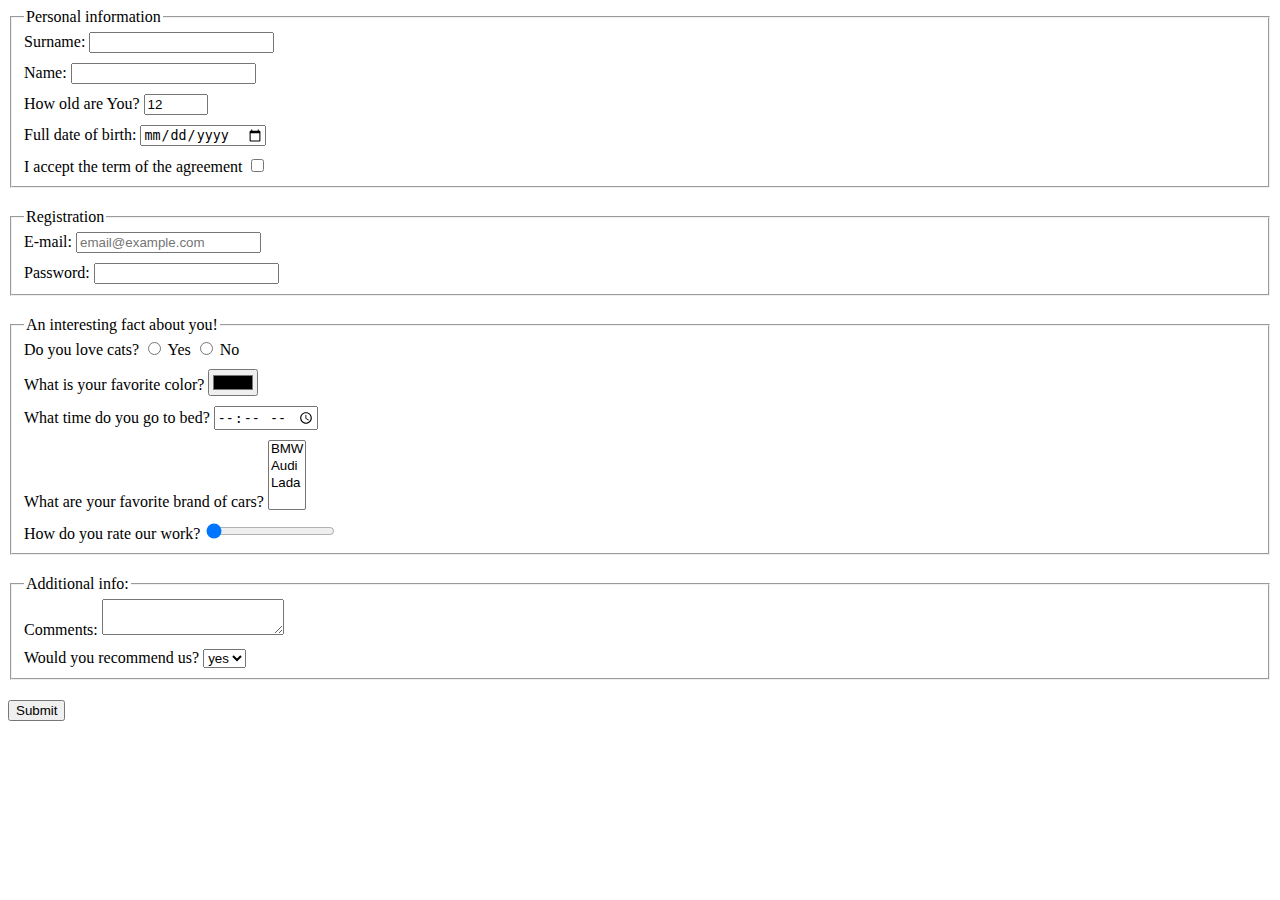
<file: index.html>
<!doctype html><html lang="en"><head><meta charset="UTF-8"><meta name="viewport" content="width=device-width, user-scalable=no, initial-scale=1.0, maximum-scale=1.0, minimum-scale=1.0"><meta http-equiv="X-UA-Compatible" content="ie=edge"><title>HTML Form</title><link rel="stylesheet" href="style.4ae96969.css"></head><body> <form action="https://mate-academy-form-lesson.herokuapp.com/create-application" method="post" onsubmit="onSubmit()" class="main-form"> <fieldset class="main-form__fieldset"> <legend>Personal information</legend> <div class="input-container"> <label for="surname">Surname:</label> <input type="text" id="surname" name="surname" autocomplete="off"> </div> <div class="input-container"> <label for="name">Name:</label> <input type="text" id="name" name="name" autocomplete="off"> </div> <div class="input-container"> <label for="age">How old are You?</label> <input type="number" id="age" name="age" value="12" min="12" max="100"> </div> <div class="input-container"> <label for="birth">Full date of birth:</label> <input type="date" id="birth" name="birth"> </div> <div class="input-container"> <label for="agreement">I accept the term of the agreement</label> <input type="checkbox" id="agreement" name="agreement" required> </div> </fieldset> <fieldset class="main-form__fieldset"> <legend>Registration</legend> <div class="input-container"> <label for="email">E-mail:</label> <input type="email" id="email" name="email" placeholder="email@example.com"> </div> <div class="input-container"> <label for="password">Password:</label> <input type="password" id="password" name="password" minlength="8" maxlength="15" required> </div> </fieldset> <fieldset class="main-form__fieldset"> <legend>An interesting fact about you!</legend> <div class="input-container"> Do you love cats? <input type="radio" id="catsChoice1" name="loveCats" value="yes"> <label for="catsChoice1">Yes</label> <input type="radio" id="catsChoice2" name="loveCats" value="no"> <label for="catsChoice2">No</label> </div> <div class="input-container"> <label for="color">What is your favorite color?</label> <input type="color" id="color" name="color"> </div> <div class="input-container"> <label for="bedTime">What time do you go to bed?</label> <input type="time" id="bedTime" name="bedTime"> </div> <div class="input-container"> <label for="carsBrand">What are your favorite brand of cars?</label> <select id="carsBrand" name="carsBrand" multiple> <option value="bmw">BMW</option> <option value="audi">Audi</option> <option value="lada">Lada</option> </select> </div> <div class="input-container"> <label for="rate">How do you rate our work?</label> <input type="range" id="rate" name="rate" value="0"> </div> </fieldset> <fieldset class="main-form__fieldset"> <legend>Additional info:</legend> <div class="input-container"> <label for="comments">Comments:</label> <textarea name="comments" id="comments"></textarea> </div> <div class="input-container"> <label for="recommend">Would you recommend us?</label> <select id="recommend" name="recommend"> <option value="yes">yes</option> <option value="no">no</option> </select> </div> </fieldset> <button type="submit" class="main-form__btn"> Submit </button> </form> <script type="text/javascript" src="main.5883b77c.js"></script> </body></html>
</file>
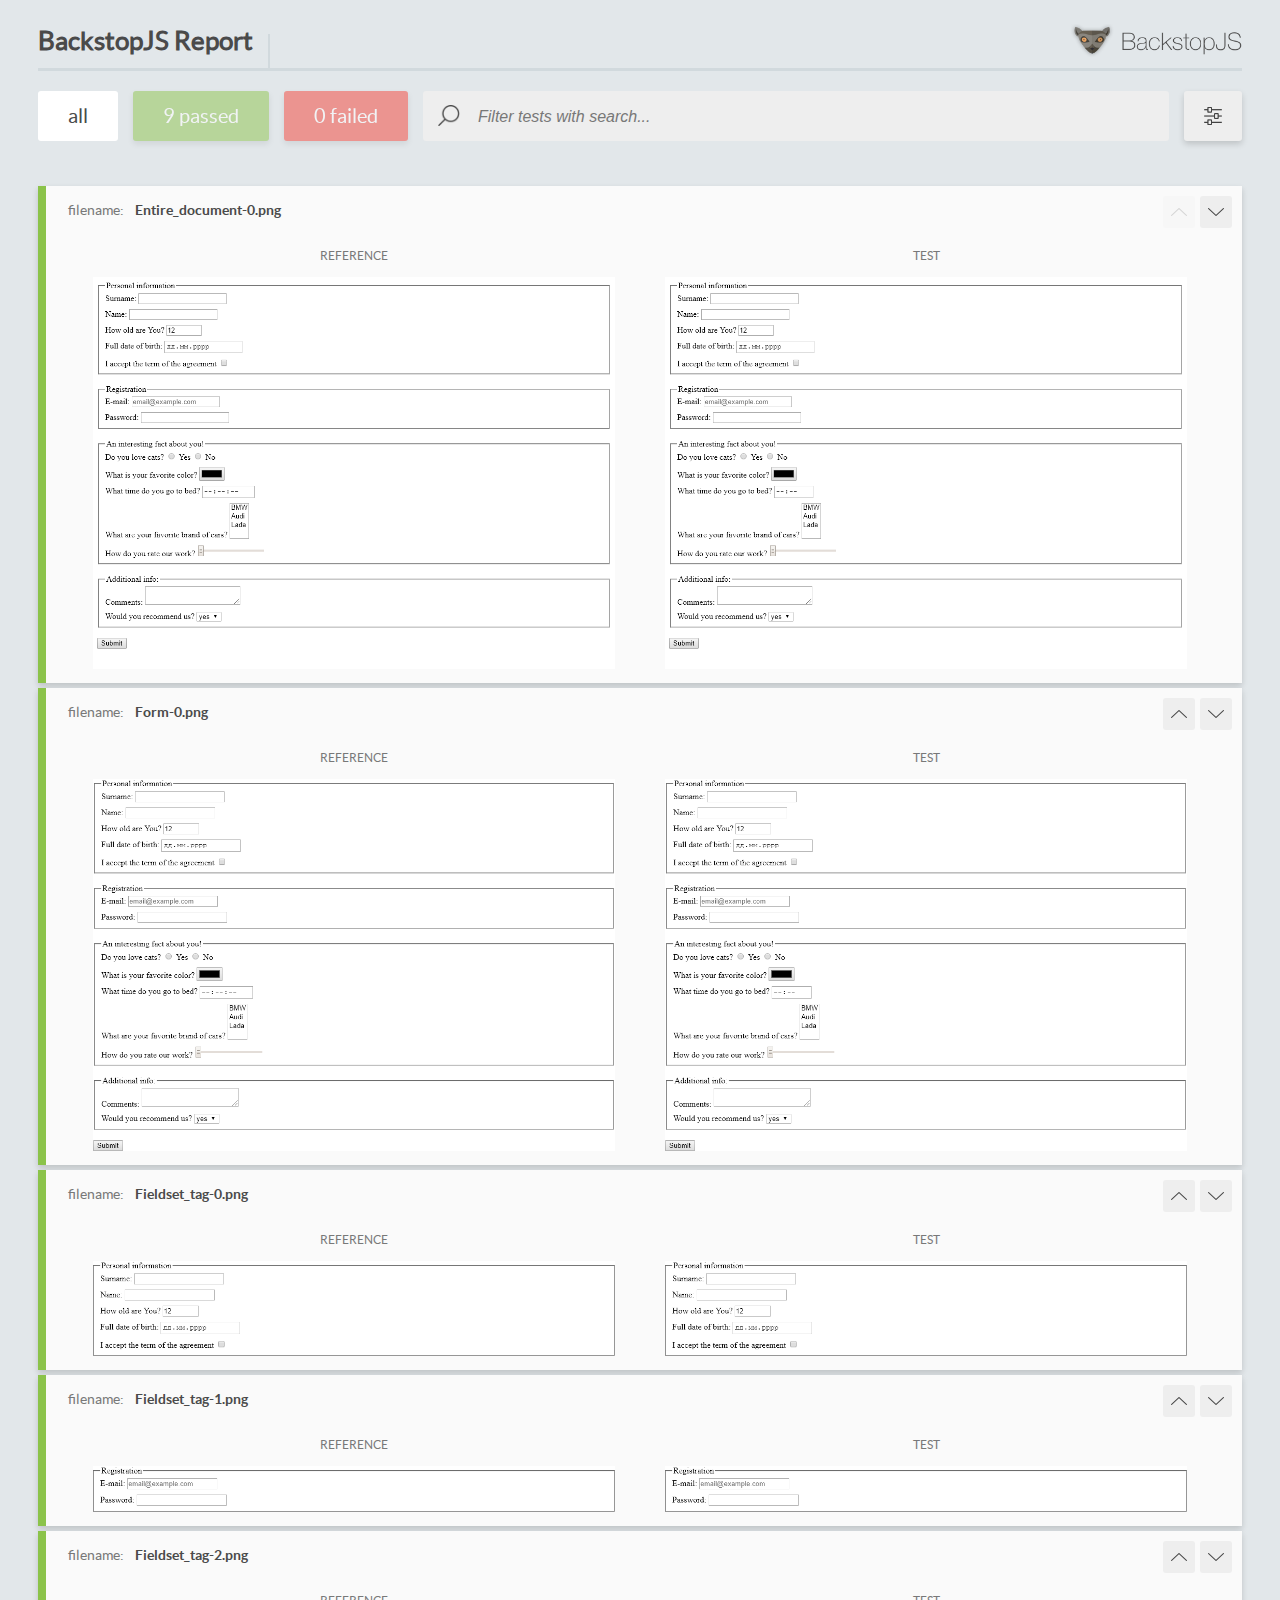
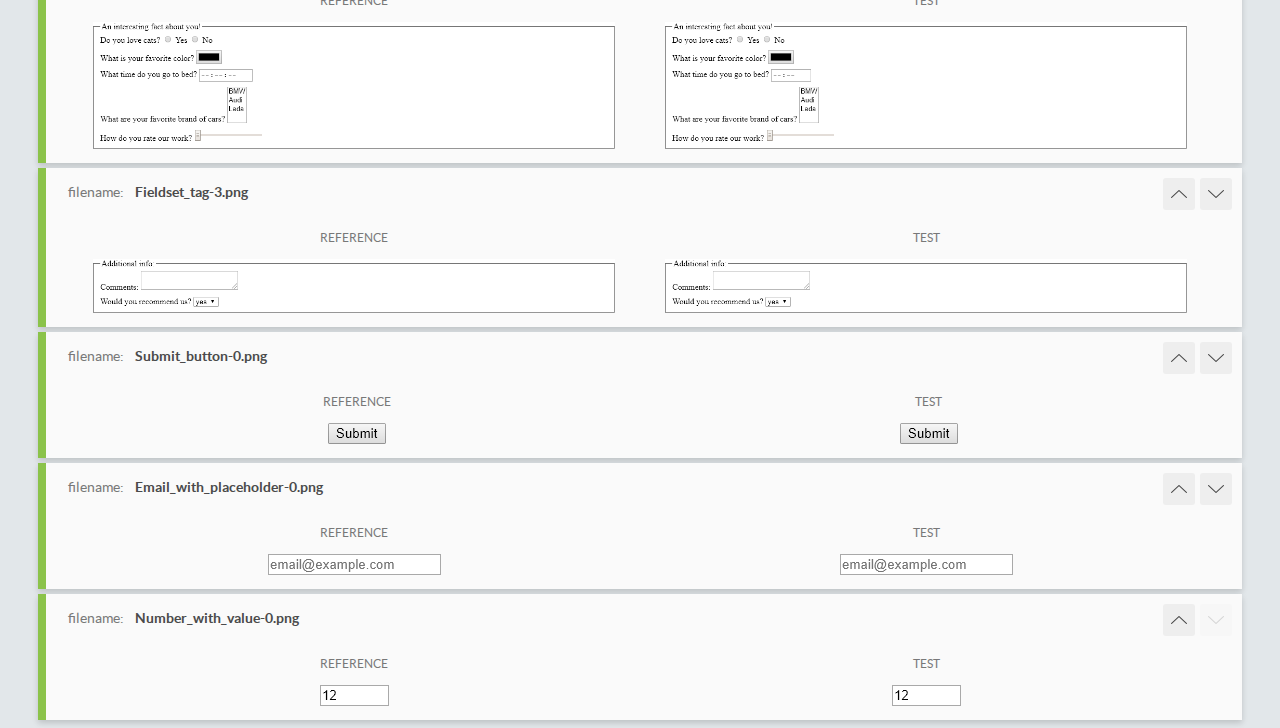
<file: report/html_report/index.html>
<!DOCTYPE html>
<html>
  <head>
    <meta charset="utf-8">
    <title>BackstopJS Report</title>

    <style>
      @font-face {
          font-family: 'latoregular';
          src: url('./assets/fonts/lato-regular-webfont.woff2') format('woff2'),
              url('./assets/fonts/lato-regular-webfont.woff') format('woff');
          font-weight: 400;
          font-style: normal;
      }
      @font-face {
          font-family: 'latobold';
          src: url('./assets/fonts/lato-bold-webfont.woff2') format('woff2'),
              url('./assets/fonts/lato-bold-webfont.woff') format('woff');
          font-weight: 700;
          font-style: normal;
      }

      .ReactModal__Body--open {
          overflow: hidden;
      }
      .ReactModal__Body--open .header {
        display: none;
      }

    </style>
  </head>
  <body style="background-color: #E2E7EA">
    <div id="root">

    </div>
    <script type="text/javascript">
      function report (report) { // eslint-disable-line no-unused-vars
        window.tests = report;
      }
    </script>
    <script type="text/javascript" src="config.js"></script>
    <script type="text/javascript" src="index_bundle.js"></script>
  </body>
</html>
</file>
<file: style.4ae96969.css>
.main-form__fieldset{margin-bottom:20px}.input-container:not(:last-child){margin-bottom:10px}
/*# sourceMappingURL=style.4ae96969.css.map */
</file>
